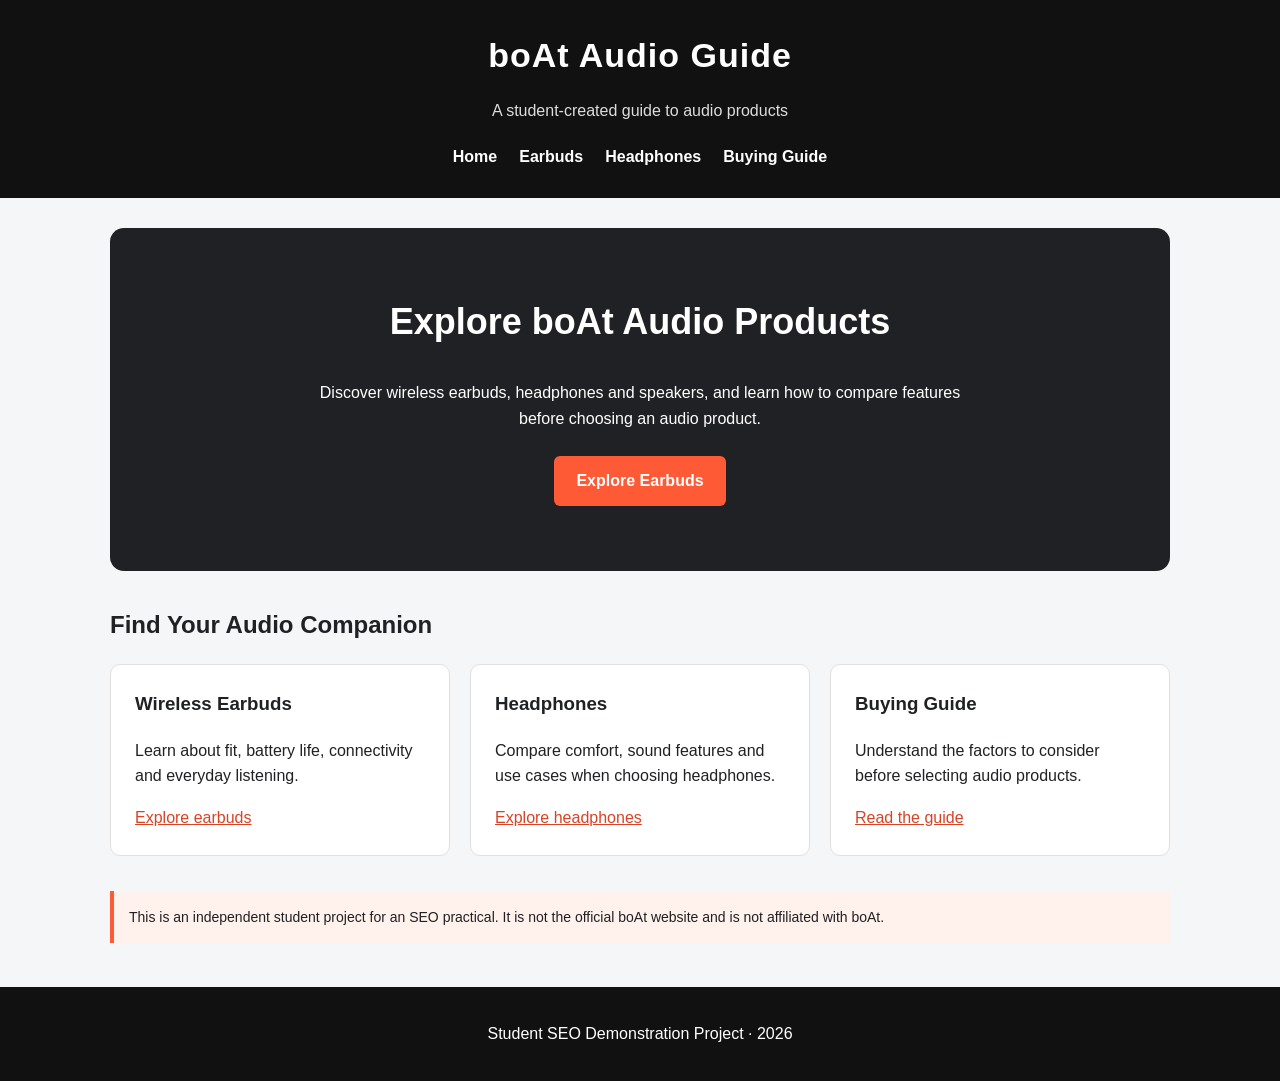
<file: index.html>
<!DOCTYPE html>
<html lang="en">
<head>
  <meta charset="UTF-8">
  <meta name="viewport" content="width=device-width, initial-scale=1.0">
  <meta name="description" content="Explore boAt wireless earbuds, headphones and Bluetooth speakers in this student-created audio product guide.">
  <title>boAt Audio Guide | Earbuds, Headphones and Speakers</title>
  <link rel="stylesheet" href="style.css">
</head>
<body>
  <header>
    <h1>boAt Audio Guide</h1>
    <p>A student-created guide to audio products</p>
    <nav>
      <a href="index.html">Home</a>
      <a href="earbuds.html">Earbuds</a>
      <a href="headphones.html">Headphones</a>
      <a href="blog.html">Buying Guide</a>
    </nav>
  </header>

  <main>
    <section class="hero">
      <h2>Explore boAt Audio Products</h2>
      <p>Discover wireless earbuds, headphones and speakers, and learn how to compare features before choosing an audio product.</p>
      <a class="button" href="earbuds.html">Explore Earbuds</a>
    </section>

    <section>
      <h2>Find Your Audio Companion</h2>
      <div class="cards">
        <article>
          <h3>Wireless Earbuds</h3>
          <p>Learn about fit, battery life, connectivity and everyday listening.</p>
          <a href="earbuds.html">Explore earbuds</a>
        </article>
        <article>
          <h3>Headphones</h3>
          <p>Compare comfort, sound features and use cases when choosing headphones.</p>
          <a href="headphones.html">Explore headphones</a>
        </article>
        <article>
          <h3>Buying Guide</h3>
          <p>Understand the factors to consider before selecting audio products.</p>
          <a href="blog.html">Read the guide</a>
        </article>
      </div>
    </section>

    <p class="notice">This is an independent student project for an SEO practical. It is not the official boAt website and is not affiliated with boAt.</p>
  </main>

  <footer>
    <p>Student SEO Demonstration Project · 2026</p>
  </footer>
</body>
</html>
</file>
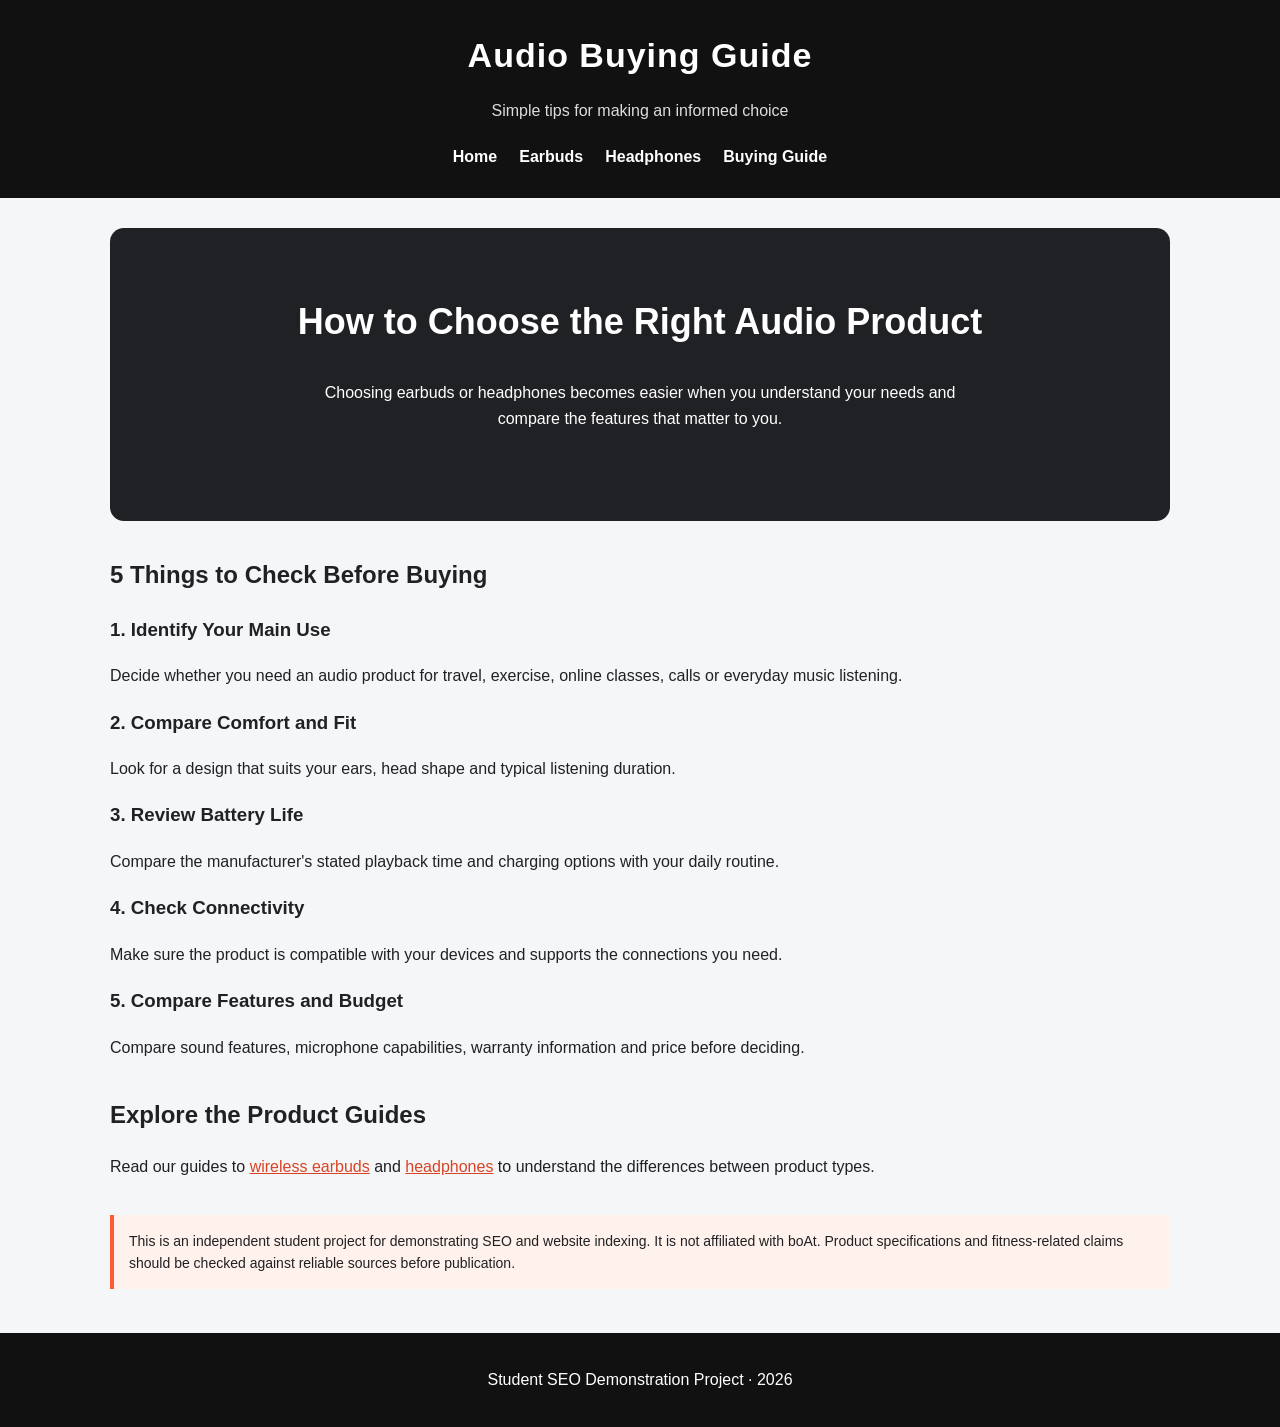
<file: blog.html>
<!DOCTYPE html>
<html lang="en">
<head>
  <meta charset="UTF-8">
  <meta name="viewport" content="width=device-width, initial-scale=1.0">
  <meta name="description" content="Learn how to choose audio products by comparing comfort, connectivity, battery life, sound features and intended use.">
  <title>How to Choose Audio Products | boAt Audio Guide</title>
  <link rel="stylesheet" href="style.css">
</head>
<body>
  <header>
    <h1>Audio Buying Guide</h1>
    <p>Simple tips for making an informed choice</p>
    <nav>
      <a href="index.html">Home</a>
      <a href="earbuds.html">Earbuds</a>
      <a href="headphones.html">Headphones</a>
      <a href="blog.html">Buying Guide</a>
    </nav>
  </header>

  <main>
    <section class="hero">
      <h2>How to Choose the Right Audio Product</h2>
      <p>Choosing earbuds or headphones becomes easier when you understand your needs and compare the features that matter to you.</p>
    </section>

    <section>
      <h2>5 Things to Check Before Buying</h2>

      <article>
        <h3>1. Identify Your Main Use</h3>
        <p>Decide whether you need an audio product for travel, exercise, online classes, calls or everyday music listening.</p>
      </article>

      <article>
        <h3>2. Compare Comfort and Fit</h3>
        <p>Look for a design that suits your ears, head shape and typical listening duration.</p>
      </article>

      <article>
        <h3>3. Review Battery Life</h3>
        <p>Compare the manufacturer's stated playback time and charging options with your daily routine.</p>
      </article>

      <article>
        <h3>4. Check Connectivity</h3>
        <p>Make sure the product is compatible with your devices and supports the connections you need.</p>
      </article>

      <article>
        <h3>5. Compare Features and Budget</h3>
        <p>Compare sound features, microphone capabilities, warranty information and price before deciding.</p>
      </article>
    </section>

    <section>
      <h2>Explore the Product Guides</h2>
      <p>Read our guides to <a href="earbuds.html">wireless earbuds</a> and <a href="headphones.html">headphones</a> to understand the differences between product types.</p>
    </section>

    <p class="notice">This is an independent student project for demonstrating SEO and website indexing. It is not affiliated with boAt. Product specifications and fitness-related claims should be checked against reliable sources before publication.</p>
  </main>

  <footer>
    <p>Student SEO Demonstration Project · 2026</p>
  </footer>
</body>
</html>
</file>
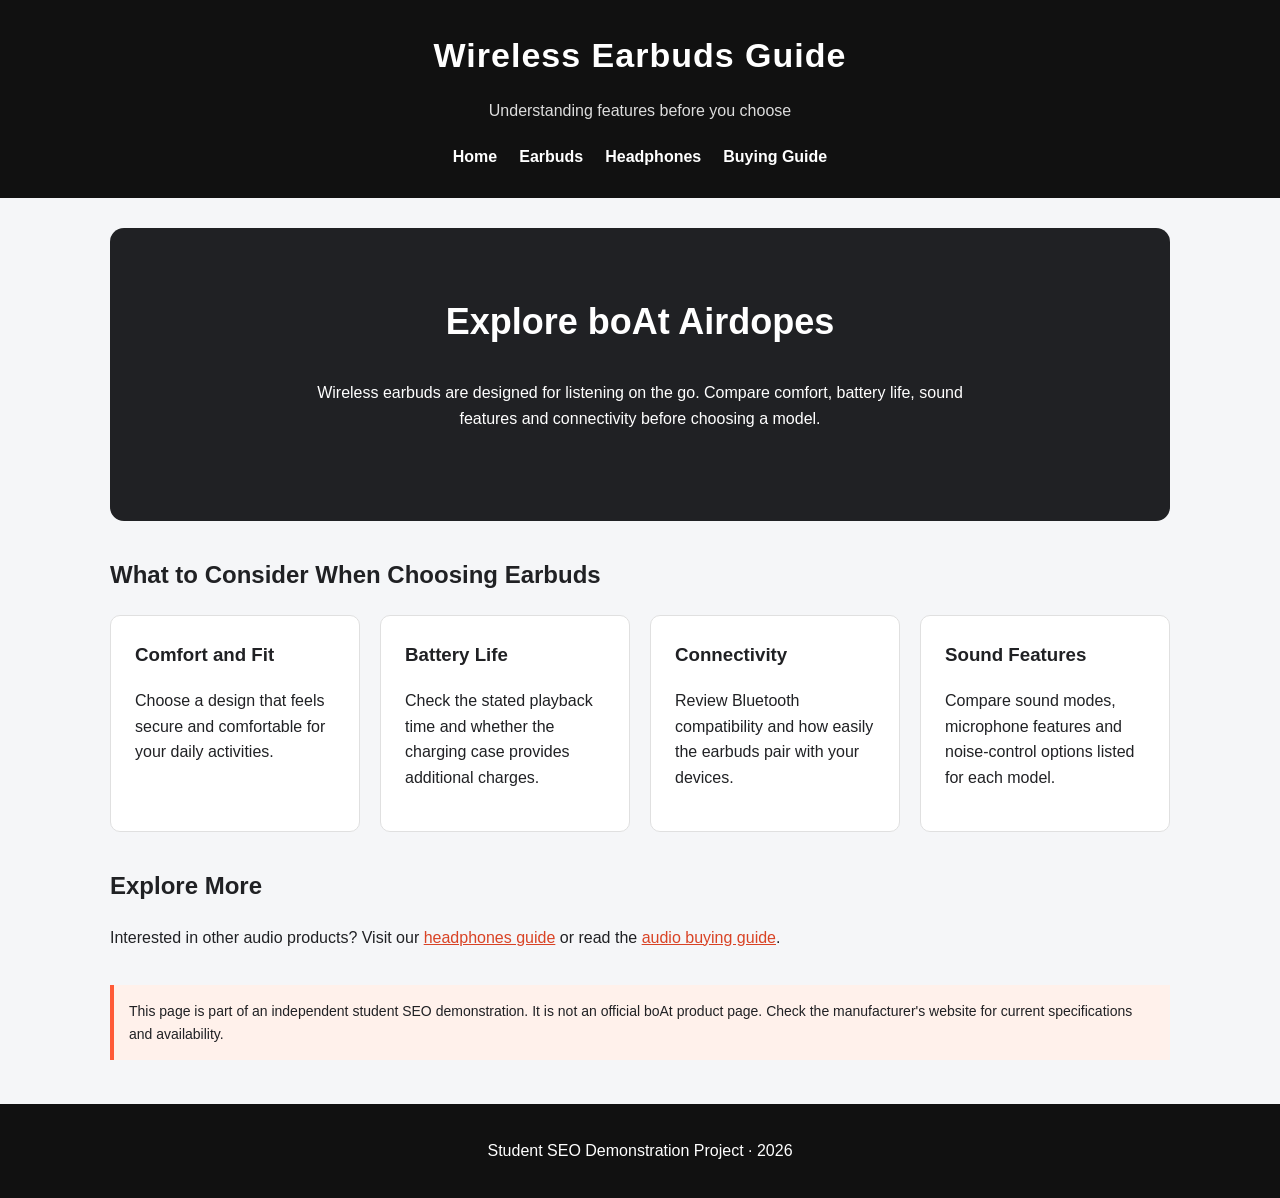
<file: earbuds.html>
<!DOCTYPE html>
<html lang="en">
<head>
  <meta charset="UTF-8">
  <meta name="viewport" content="width=device-width, initial-scale=1.0">
  <meta name="description" content="Explore boAt Airdopes and learn about wireless earbuds, battery life, fit and connectivity.">
  <title>boAt Earbuds and Airdopes | Student Audio Guide</title>
  <link rel="stylesheet" href="style.css">
</head>
<body>
  <header>
    <h1>Wireless Earbuds Guide</h1>
    <p>Understanding features before you choose</p>
    <nav>
      <a href="index.html">Home</a>
      <a href="earbuds.html">Earbuds</a>
      <a href="headphones.html">Headphones</a>
      <a href="blog.html">Buying Guide</a>
    </nav>
  </header>

  <main>
    <section class="hero">
      <h2>Explore boAt Airdopes</h2>
      <p>Wireless earbuds are designed for listening on the go. Compare comfort, battery life, sound features and connectivity before choosing a model.</p>
    </section>

    <section>
      <h2>What to Consider When Choosing Earbuds</h2>
      <div class="cards">
        <article>
          <h3>Comfort and Fit</h3>
          <p>Choose a design that feels secure and comfortable for your daily activities.</p>
        </article>
        <article>
          <h3>Battery Life</h3>
          <p>Check the stated playback time and whether the charging case provides additional charges.</p>
        </article>
        <article>
          <h3>Connectivity</h3>
          <p>Review Bluetooth compatibility and how easily the earbuds pair with your devices.</p>
        </article>
        <article>
          <h3>Sound Features</h3>
          <p>Compare sound modes, microphone features and noise-control options listed for each model.</p>
        </article>
      </div>
    </section>

    <section>
      <h2>Explore More</h2>
      <p>Interested in other audio products? Visit our <a href="headphones.html">headphones guide</a> or read the <a href="blog.html">audio buying guide</a>.</p>
    </section>

    <p class="notice">This page is part of an independent student SEO demonstration. It is not an official boAt product page. Check the manufacturer's website for current specifications and availability.</p>
  </main>

  <footer>
    <p>Student SEO Demonstration Project · 2026</p>
  </footer>
</body>
</html>
</file>
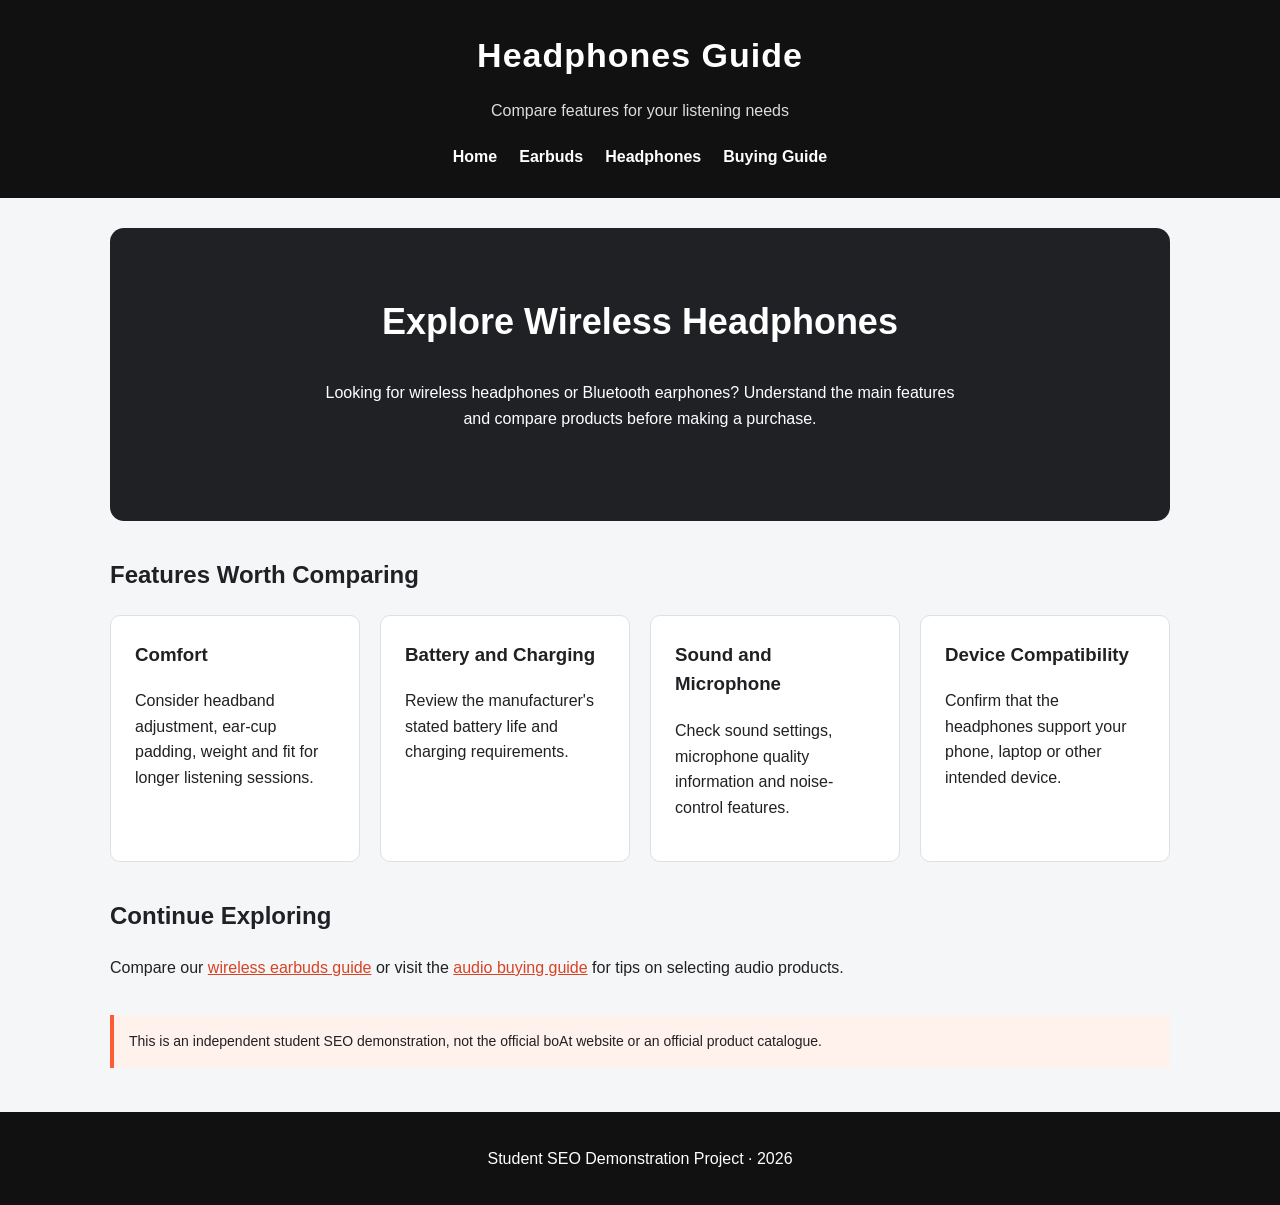
<file: headphones.html>
<!DOCTYPE html>
<html lang="en">
<head>
  <meta charset="UTF-8">
  <meta name="viewport" content="width=device-width, initial-scale=1.0">
  <meta name="description" content="Learn how to compare wireless headphones based on comfort, connectivity, sound features and everyday use.">
  <title>Wireless Headphones Guide | boAt Audio Guide</title>
  <link rel="stylesheet" href="style.css">
</head>
<body>
  <header>
    <h1>Headphones Guide</h1>
    <p>Compare features for your listening needs</p>
    <nav>
      <a href="index.html">Home</a>
      <a href="earbuds.html">Earbuds</a>
      <a href="headphones.html">Headphones</a>
      <a href="blog.html">Buying Guide</a>
    </nav>
  </header>

  <main>
    <section class="hero">
      <h2>Explore Wireless Headphones</h2>
      <p>Looking for wireless headphones or Bluetooth earphones? Understand the main features and compare products before making a purchase.</p>
    </section>

    <section>
      <h2>Features Worth Comparing</h2>
      <div class="cards">
        <article>
          <h3>Comfort</h3>
          <p>Consider headband adjustment, ear-cup padding, weight and fit for longer listening sessions.</p>
        </article>
        <article>
          <h3>Battery and Charging</h3>
          <p>Review the manufacturer's stated battery life and charging requirements.</p>
        </article>
        <article>
          <h3>Sound and Microphone</h3>
          <p>Check sound settings, microphone quality information and noise-control features.</p>
        </article>
        <article>
          <h3>Device Compatibility</h3>
          <p>Confirm that the headphones support your phone, laptop or other intended device.</p>
        </article>
      </div>
    </section>

    <section>
      <h2>Continue Exploring</h2>
      <p>Compare our <a href="earbuds.html">wireless earbuds guide</a> or visit the <a href="blog.html">audio buying guide</a> for tips on selecting audio products.</p>
    </section>

    <p class="notice">This is an independent student SEO demonstration, not the official boAt website or an official product catalogue.</p>
  </main>

  <footer>
    <p>Student SEO Demonstration Project · 2026</p>
  </footer>
</body>
</html>
</file>
<file: style.css>
* {
  box-sizing: border-box;
}

body {
  margin: 0;
  font-family: Arial, sans-serif;
  background: #f5f6f8;
  color: #202124;
  line-height: 1.6;
}

header {
  background: #111111;
  color: white;
  padding: 28px 7%;
  text-align: center;
}

header h1 {
  margin: 0;
  font-size: 34px;
  letter-spacing: 1px;
}

header p {
  color: #dddddd;
}

nav {
  display: flex;
  justify-content: center;
  flex-wrap: wrap;
  gap: 22px;
  margin-top: 20px;
}

nav a {
  color: white;
  text-decoration: none;
  font-weight: bold;
}

nav a:hover {
  color: #ff5a36;
}

main {
  max-width: 1100px;
  margin: auto;
  padding: 30px 20px;
}

.hero {
  background: #202124;
  color: white;
  text-align: center;
  padding: 65px 25px;
  border-radius: 14px;
}

.hero h2 {
  font-size: 36px;
  margin-top: 0;
}

.hero p {
  max-width: 650px;
  margin: 0 auto 25px;
}

.button {
  display: inline-block;
  background: #ff5a36;
  color: white;
  padding: 12px 22px;
  border-radius: 6px;
  text-decoration: none;
  font-weight: bold;
}

section {
  margin-bottom: 35px;
}

.cards {
  display: grid;
  grid-template-columns: repeat(auto-fit, minmax(220px, 1fr));
  gap: 20px;
}

.cards article {
  background: white;
  padding: 24px;
  border-radius: 10px;
  border: 1px solid #e0e0e0;
}

.cards h3 {
  margin-top: 0;
}

a {
  color: #d94325;
}

.notice {
  margin-top: 35px;
  padding: 15px;
  background: #fff1eb;
  border-left: 4px solid #ff5a36;
  font-size: 14px;
}

footer {
  text-align: center;
  background: #111111;
  color: white;
  padding: 18px;
}

@media (max-width: 600px) {
  header h1 {
    font-size: 27px;
  }

  .hero h2 {
    font-size: 27px;
  }

  nav {
    gap: 14px;
  }
}
</file>
